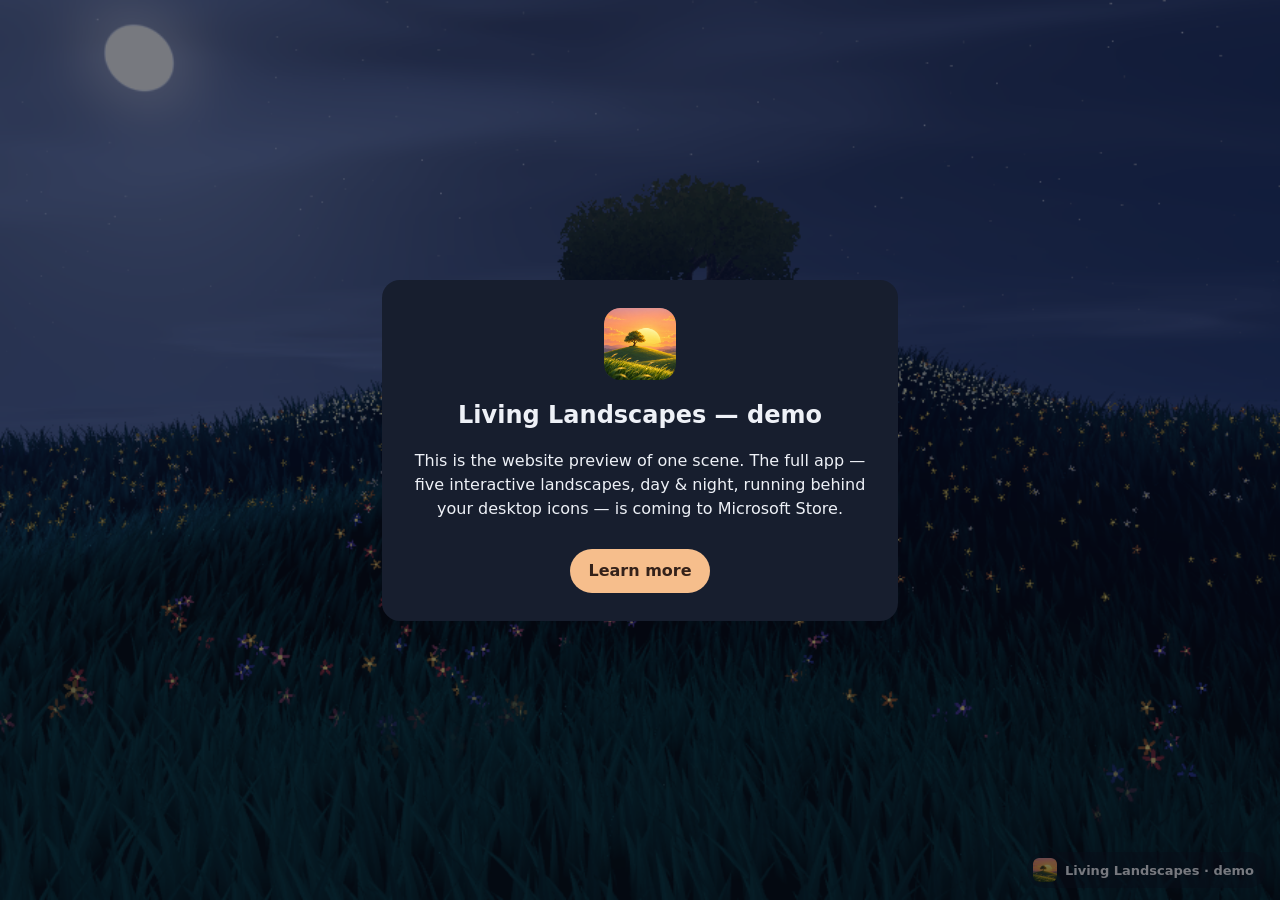
<file: demo/index.html>
<!doctype html>
<html lang="en">
<head>
<meta charset="utf-8">
<meta name="viewport" content="width=device-width,initial-scale=1">
<title>Living Landscapes — live demo</title>
<meta name="robots" content="noindex">
<style>
html,body{margin:0;height:100%;overflow:hidden;background:#0f1420;font-family:Inter,system-ui,-apple-system,"Segoe UI",sans-serif}
#c{position:fixed;inset:0;width:100%;height:100%;display:block}
#scenes,#modes{display:none}
.mark{position:fixed;right:14px;bottom:12px;z-index:40;display:flex;align-items:center;gap:8px;padding:6px 12px 6px 6px;border-radius:999px;background:rgba(10,14,26,.45);color:#fff;font-size:13px;font-weight:600;text-decoration:none;pointer-events:auto}
.mark img{width:24px;height:24px;border-radius:6px}
.solo{position:fixed;inset:0;z-index:50;display:none;align-items:center;justify-content:center;background:rgba(8,12,22,.55)}
.solo div{max-width:460px;margin:16px;padding:28px;border-radius:18px;background:#171e2e;color:#eef1f7;text-align:center;line-height:1.5}
.solo img{width:72px;height:72px;border-radius:16px}
.solo a{display:inline-block;margin-top:12px;padding:10px 18px;border-radius:999px;background:#f6be8c;color:#34221a;font-weight:700;text-decoration:none}
</style>
</head>
<body>
<canvas id="c"></canvas>
<div id="scenes"></div><div id="modes"></div>
<a class="mark" href="../" target="_top"><img src="../img/icon.png" alt="">Living Landscapes · demo</a>
<div class="solo" id="solo"><div><img src="../img/icon.png" alt=""><h2 style="margin:10px 0 6px">Living Landscapes — demo</h2>
<p>This is the website preview of one scene. The full app — five interactive landscapes, day &amp; night, running behind your desktop icons — is coming to Microsoft Store.</p>
<a href="../" target="_top">Learn more</a></div></div>
<script>
// opened on its own (not inside the website): cover it with a notice so the demo is not usable as a wallpaper
if (window.top === window.self) document.getElementById('solo').style.display = 'flex';
</script>
<script src="demo.js?v=65"></script>
</body>
</html>
</file>
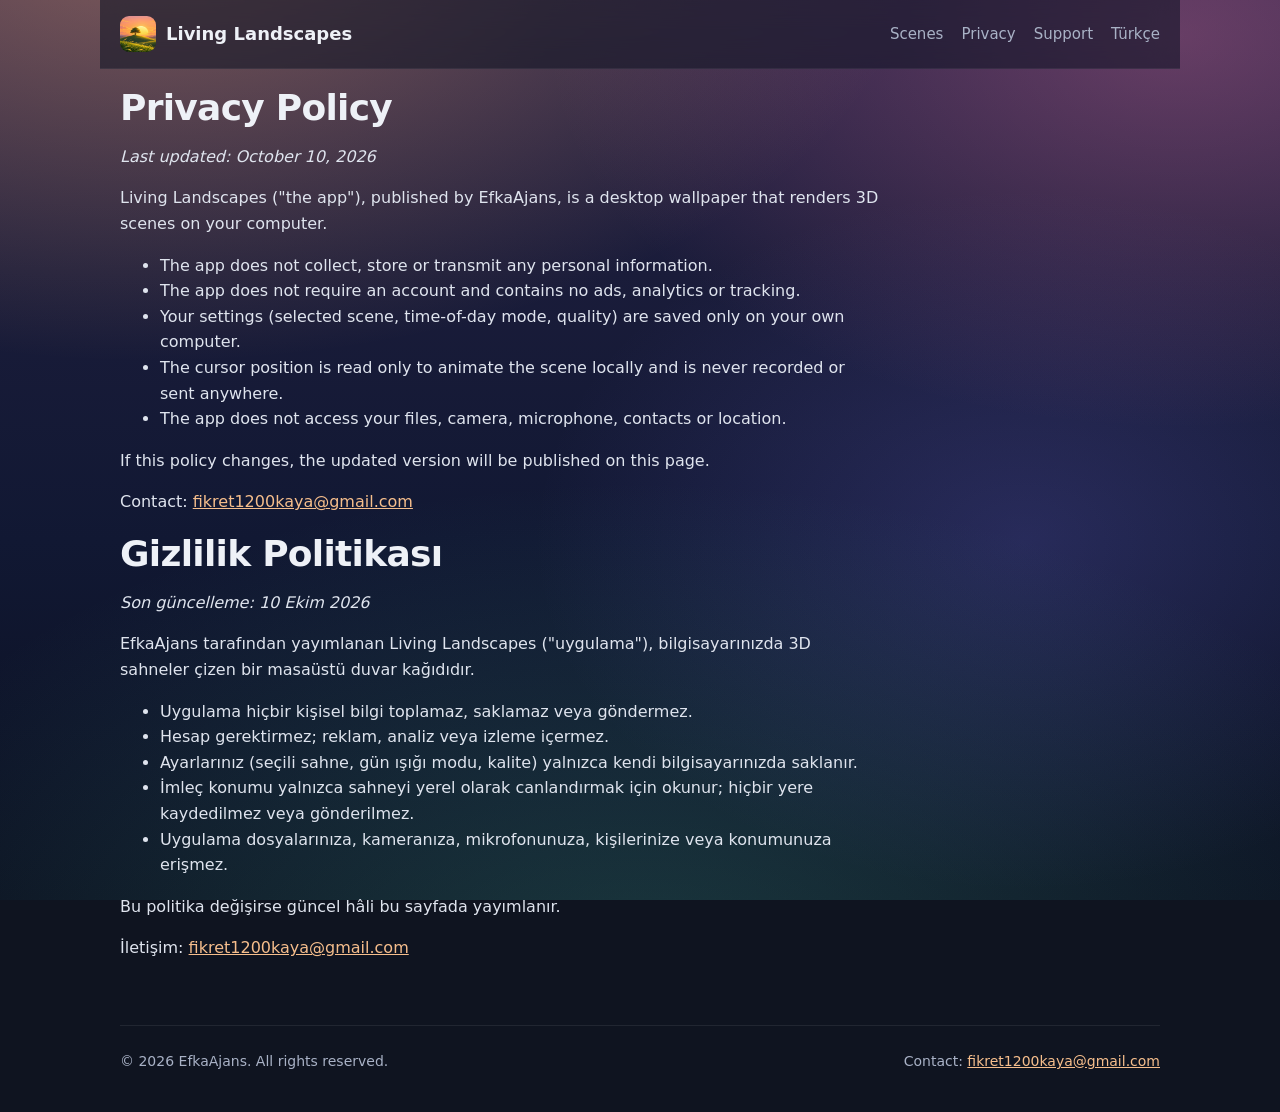
<file: privacy.html>
<!doctype html><html lang="en"><head><meta charset="utf-8"><meta name="viewport" content="width=device-width,initial-scale=1">
<title>Privacy Policy — Living Landscapes</title><meta name="description" content="Five hand-crafted 3D landscapes that breathe with the wind, follow the real sun from dawn to night, and respond to every move of your cursor."><link rel="icon" href="img/favicon.png"><link rel="stylesheet" href="style.css?v=5">
<meta property="og:title" content="Living Landscapes"><meta property="og:description" content="Five hand-crafted 3D landscapes that breathe with the wind, follow the real sun from dawn to night, and respond to every move of your cursor."><meta property="og:image" content="img/hero.webp"></head><body><div class="wrap">
<nav><a class="brand" href="index.html"><img src="img/icon.png" alt="">Living Landscapes</a><div class="links"><a href="index.html#scenes">Scenes</a><a href="privacy.html">Privacy</a><a href="support.html">Support</a><a href="tr.html">Türkçe</a></div></nav><div class="doc">
<h1>Privacy Policy</h1><p><em>Last updated: October 10, 2026</em></p>
<p>Living Landscapes ("the app"), published by EfkaAjans, is a desktop wallpaper that renders 3D scenes on your computer.</p>
<ul><li>The app does not collect, store or transmit any personal information.</li>
<li>The app does not require an account and contains no ads, analytics or tracking.</li>
<li>Your settings (selected scene, time-of-day mode, quality) are saved only on your own computer.</li>
<li>The cursor position is read only to animate the scene locally and is never recorded or sent anywhere.</li>
<li>The app does not access your files, camera, microphone, contacts or location.</li></ul>
<p>If this policy changes, the updated version will be published on this page.</p>
<p>Contact: <a href="mailto:fikret1200kaya@gmail.com">fikret1200kaya@gmail.com</a></p>
<h1 id="tr">Gizlilik Politikası</h1><p><em>Son güncelleme: 10 Ekim 2026</em></p>
<p>EfkaAjans tarafından yayımlanan Living Landscapes ("uygulama"), bilgisayarınızda 3D sahneler çizen bir masaüstü duvar kağıdıdır.</p>
<ul><li>Uygulama hiçbir kişisel bilgi toplamaz, saklamaz veya göndermez.</li>
<li>Hesap gerektirmez; reklam, analiz veya izleme içermez.</li>
<li>Ayarlarınız (seçili sahne, gün ışığı modu, kalite) yalnızca kendi bilgisayarınızda saklanır.</li>
<li>İmleç konumu yalnızca sahneyi yerel olarak canlandırmak için okunur; hiçbir yere kaydedilmez veya gönderilmez.</li>
<li>Uygulama dosyalarınıza, kameranıza, mikrofonunuza, kişilerinize veya konumunuza erişmez.</li></ul>
<p>Bu politika değişirse güncel hâli bu sayfada yayımlanır.</p>
<p>İletişim: <a href="mailto:fikret1200kaya@gmail.com">fikret1200kaya@gmail.com</a></p></div><footer><span>© 2026 EfkaAjans. All rights reserved.</span><span>Contact: <a href="mailto:fikret1200kaya@gmail.com">fikret1200kaya@gmail.com</a></span></footer></div></body></html>
</file>
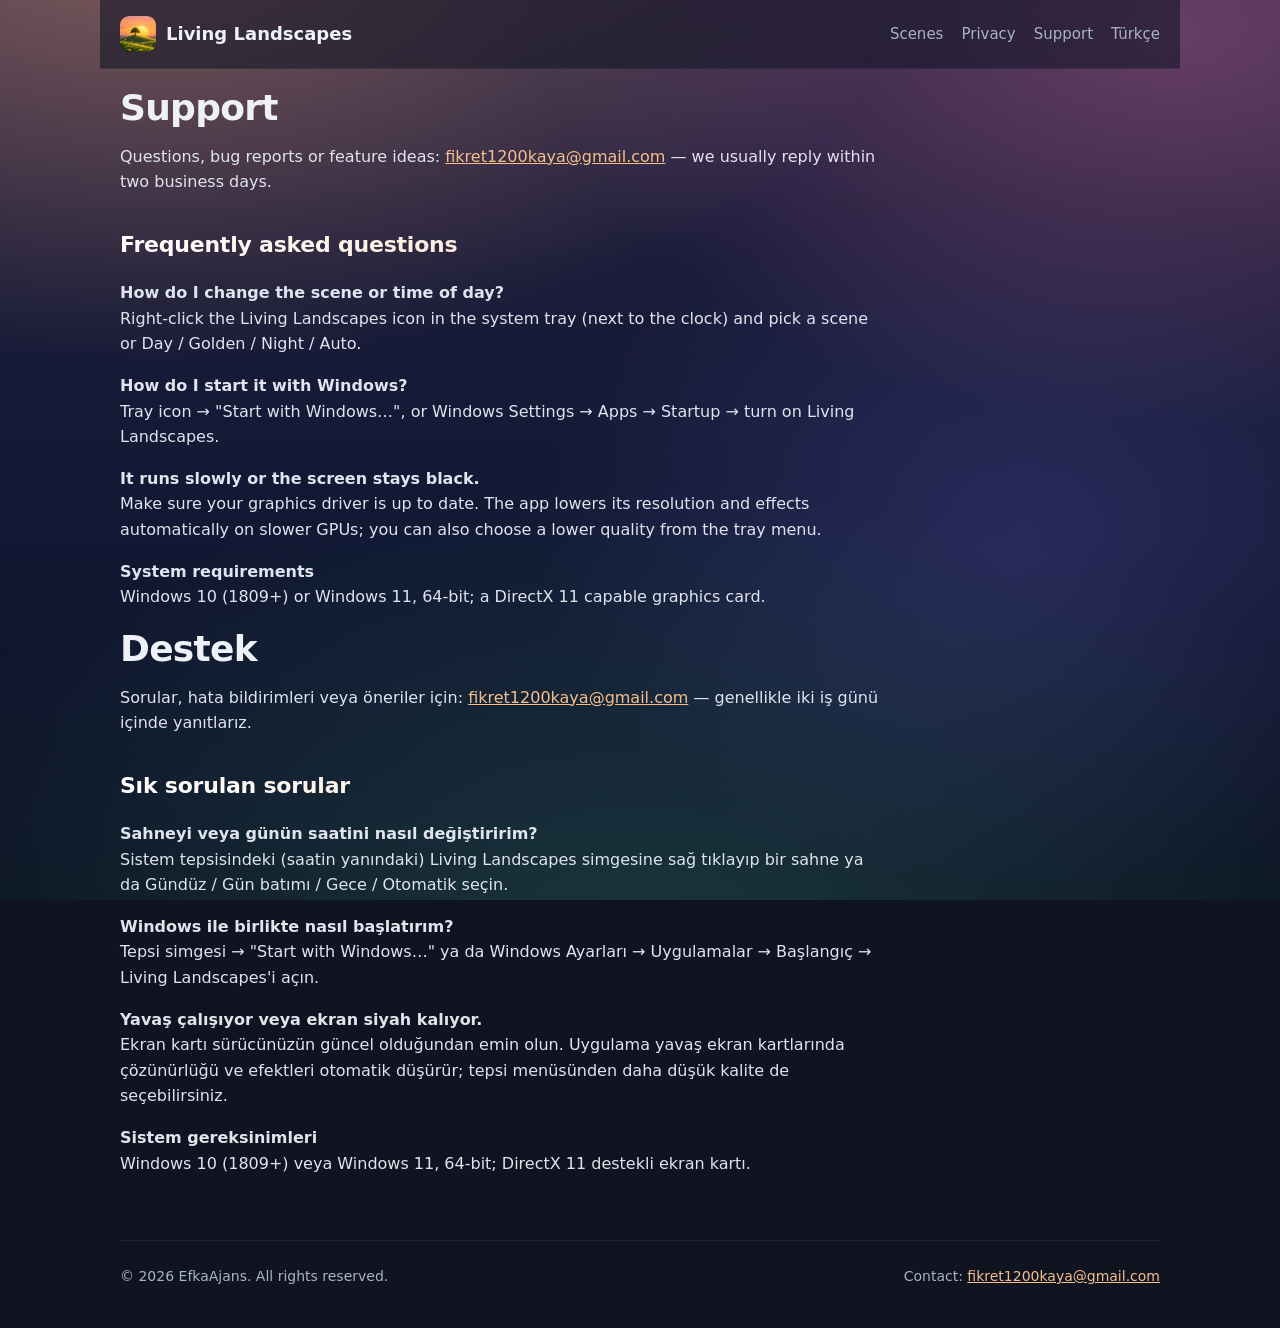
<file: support.html>
<!doctype html><html lang="en"><head><meta charset="utf-8"><meta name="viewport" content="width=device-width,initial-scale=1">
<title>Support — Living Landscapes</title><meta name="description" content="Five hand-crafted 3D landscapes that breathe with the wind, follow the real sun from dawn to night, and respond to every move of your cursor."><link rel="icon" href="img/favicon.png"><link rel="stylesheet" href="style.css?v=5">
<meta property="og:title" content="Living Landscapes"><meta property="og:description" content="Five hand-crafted 3D landscapes that breathe with the wind, follow the real sun from dawn to night, and respond to every move of your cursor."><meta property="og:image" content="img/hero.webp"></head><body><div class="wrap">
<nav><a class="brand" href="index.html"><img src="img/icon.png" alt="">Living Landscapes</a><div class="links"><a href="index.html#scenes">Scenes</a><a href="privacy.html">Privacy</a><a href="support.html">Support</a><a href="tr.html">Türkçe</a></div></nav><div class="doc">
<h1>Support</h1>
<p>Questions, bug reports or feature ideas: <a href="mailto:fikret1200kaya@gmail.com">fikret1200kaya@gmail.com</a> — we usually reply within two business days.</p>
<h2>Frequently asked questions</h2>
<p><strong>How do I change the scene or time of day?</strong><br>Right-click the Living Landscapes icon in the system tray (next to the clock) and pick a scene or Day / Golden / Night / Auto.</p>
<p><strong>How do I start it with Windows?</strong><br>Tray icon → "Start with Windows…", or Windows Settings → Apps → Startup → turn on Living Landscapes.</p>
<p><strong>It runs slowly or the screen stays black.</strong><br>Make sure your graphics driver is up to date. The app lowers its resolution and effects automatically on slower GPUs; you can also choose a lower quality from the tray menu.</p>
<p><strong>System requirements</strong><br>Windows 10 (1809+) or Windows 11, 64-bit; a DirectX 11 capable graphics card.</p>
<h1 id="tr">Destek</h1>
<p>Sorular, hata bildirimleri veya öneriler için: <a href="mailto:fikret1200kaya@gmail.com">fikret1200kaya@gmail.com</a> — genellikle iki iş günü içinde yanıtlarız.</p>
<h2>Sık sorulan sorular</h2>
<p><strong>Sahneyi veya günün saatini nasıl değiştiririm?</strong><br>Sistem tepsisindeki (saatin yanındaki) Living Landscapes simgesine sağ tıklayıp bir sahne ya da Gündüz / Gün batımı / Gece / Otomatik seçin.</p>
<p><strong>Windows ile birlikte nasıl başlatırım?</strong><br>Tepsi simgesi → "Start with Windows…" ya da Windows Ayarları → Uygulamalar → Başlangıç → Living Landscapes'i açın.</p>
<p><strong>Yavaş çalışıyor veya ekran siyah kalıyor.</strong><br>Ekran kartı sürücünüzün güncel olduğundan emin olun. Uygulama yavaş ekran kartlarında çözünürlüğü ve efektleri otomatik düşürür; tepsi menüsünden daha düşük kalite de seçebilirsiniz.</p>
<p><strong>Sistem gereksinimleri</strong><br>Windows 10 (1809+) veya Windows 11, 64-bit; DirectX 11 destekli ekran kartı.</p></div><footer><span>© 2026 EfkaAjans. All rights reserved.</span><span>Contact: <a href="mailto:fikret1200kaya@gmail.com">fikret1200kaya@gmail.com</a></span></footer></div></body></html>
</file>
<file: style.css>
:root{--bg:#0f1420;--card:#171e2e;--tx:#eef1f7;--mut:#a9b2c6;--acc:#f6be8c;--acc-tx:#34221a;--line:rgba(255,255,255,.08)}
*{box-sizing:border-box}html,body{margin:0;background-color:var(--bg);color:var(--tx);font-family:Inter,system-ui,-apple-system,"Segoe UI",sans-serif;line-height:1.6}
a{color:var(--acc)}img{max-width:100%;display:block}
.wrap{max-width:1080px;margin:0 auto;padding:0 20px}
nav{display:flex;align-items:center;justify-content:space-between;gap:16px;padding:18px 0}
.brand{display:flex;align-items:center;gap:10px;color:var(--tx);text-decoration:none;font-weight:700;font-size:18px}
.brand img{width:36px;height:36px;border-radius:9px}
.links{display:flex;gap:18px;flex-wrap:wrap;font-size:15px}.links a{color:var(--mut);text-decoration:none}.links a:hover{color:var(--tx)}
.hero{position:relative;border-radius:22px;overflow:hidden;margin:8px 0 40px}
.hero img{width:100%;aspect-ratio:16/9;object-fit:cover}
.hero .over{position:absolute;inset:0;display:flex;flex-direction:column;justify-content:flex-end;padding:clamp(18px,4vw,48px);background:linear-gradient(transparent 35%,rgba(8,12,22,.85))}
h1{font-size:clamp(30px,5.4vw,58px);line-height:1.08;margin:0 0 10px;letter-spacing:-.02em}
.lead{font-size:clamp(16px,2vw,20px);color:#dfe4ee;margin:0 0 18px;max-width:640px}
.pill{display:inline-block;background:var(--acc);color:var(--acc-tx);font-weight:700;font-size:13px;letter-spacing:.06em;padding:7px 14px;border-radius:999px;align-self:flex-start}
.pill.store{pointer-events:auto;text-decoration:none;font-size:15px;padding:11px 20px;box-shadow:0 6px 24px rgba(0,0,0,.35);transition:transform .15s}.pill.store:hover,.pill.store:focus-visible{transform:translateY(-2px)}
h2{font-size:28px;margin:48px 0 18px;letter-spacing:-.01em}
.grid{display:grid;grid-template-columns:repeat(auto-fill,minmax(300px,1fr));gap:18px}
.card{background:var(--card);border:1px solid var(--line);border-radius:16px;overflow:hidden}
.card img{aspect-ratio:16/9;object-fit:cover;width:100%}.card div{padding:14px 16px}.card h3{margin:0 0 4px;font-size:18px}.card p{margin:0;color:var(--mut);font-size:15px}
ul.feat{padding-left:20px;color:#dfe4ee}ul.feat li{margin:6px 0}
.doc{max-width:760px}.doc h1{font-size:36px;margin-top:20px}.doc h2{font-size:22px;margin-top:32px}.doc p,.doc li{color:#dfe4ee}
footer{border-top:1px solid var(--line);margin-top:64px;padding:24px 0 40px;color:var(--mut);font-size:14px;display:flex;justify-content:space-between;gap:12px;flex-wrap:wrap}
@media (max-width:600px){.links{gap:12px;font-size:14px}.hero img{aspect-ratio:4/5}}
.video{border-radius:18px;overflow:hidden;border:1px solid var(--line);background:#000}.video video{display:block;width:100%;aspect-ratio:16/9}
.hero .live{position:absolute;inset:0;width:100%;height:100%;border:0;opacity:0;transition:opacity 1.2s}
.hero.on .live{opacity:1}
.hero .over{pointer-events:none}
.hint{display:none;font-size:14px;color:#dfe4ee;margin:0 0 12px}
.hero.on .hint{display:block}
.hero.on .over{background:linear-gradient(transparent 50%,rgba(8,12,22,.72))}

/* dusk sky behind the whole site: sunset glow at the top, lake-green shimmer below */
body{background:
  radial-gradient(1100px 620px at 12% -8%, rgba(246,170,120,.42), transparent 70%),
  radial-gradient(900px 560px at 92% 4%, rgba(236,120,170,.32), transparent 70%),
  radial-gradient(1200px 700px at 50% 108%, rgba(70,170,150,.26), transparent 70%),
  radial-gradient(700px 500px at 80% 60%, rgba(120,110,230,.22), transparent 70%),
  linear-gradient(180deg,#2a2346 0%,#1a1c3a 30%,#111833 60%,#0b1020 100%);
  background-attachment:fixed;min-height:100%}
body::before{content:"";position:fixed;inset:0;pointer-events:none;z-index:-1;opacity:.5;
  background-image:radial-gradient(1px 1px at 12% 18%,#fff8,transparent),radial-gradient(1px 1px at 34% 8%,#fff6,transparent),radial-gradient(1px 1px at 58% 14%,#fff7,transparent),radial-gradient(1px 1px at 76% 6%,#fff5,transparent),radial-gradient(1px 1px at 88% 22%,#fff6,transparent),radial-gradient(1px 1px at 22% 30%,#fff4,transparent),radial-gradient(1px 1px at 66% 28%,#fff4,transparent)}
nav{position:sticky;top:0;z-index:30;background:rgba(14,19,36,.55);backdrop-filter:blur(14px);-webkit-backdrop-filter:blur(14px);margin:0 -20px;padding:16px 20px;border-bottom:1px solid rgba(255,255,255,.06)}
.card{background:rgba(26,33,58,.62);backdrop-filter:blur(10px);-webkit-backdrop-filter:blur(10px);border-color:rgba(255,255,255,.09);transition:transform .25s,border-color .25s}
.card:hover{transform:translateY(-3px);border-color:rgba(246,190,140,.35)}
.hero{box-shadow:0 30px 80px -30px rgba(246,150,110,.35)}
.video{box-shadow:0 30px 80px -30px rgba(120,140,255,.3)}
h2{background:linear-gradient(90deg,#fff,#f6d2b0);-webkit-background-clip:text;background-clip:text;color:transparent}
ul.feat li::marker{color:var(--acc)}
.yt{margin:-8px 0 14px;font-weight:600}.yt a{text-decoration:none}
</file>
